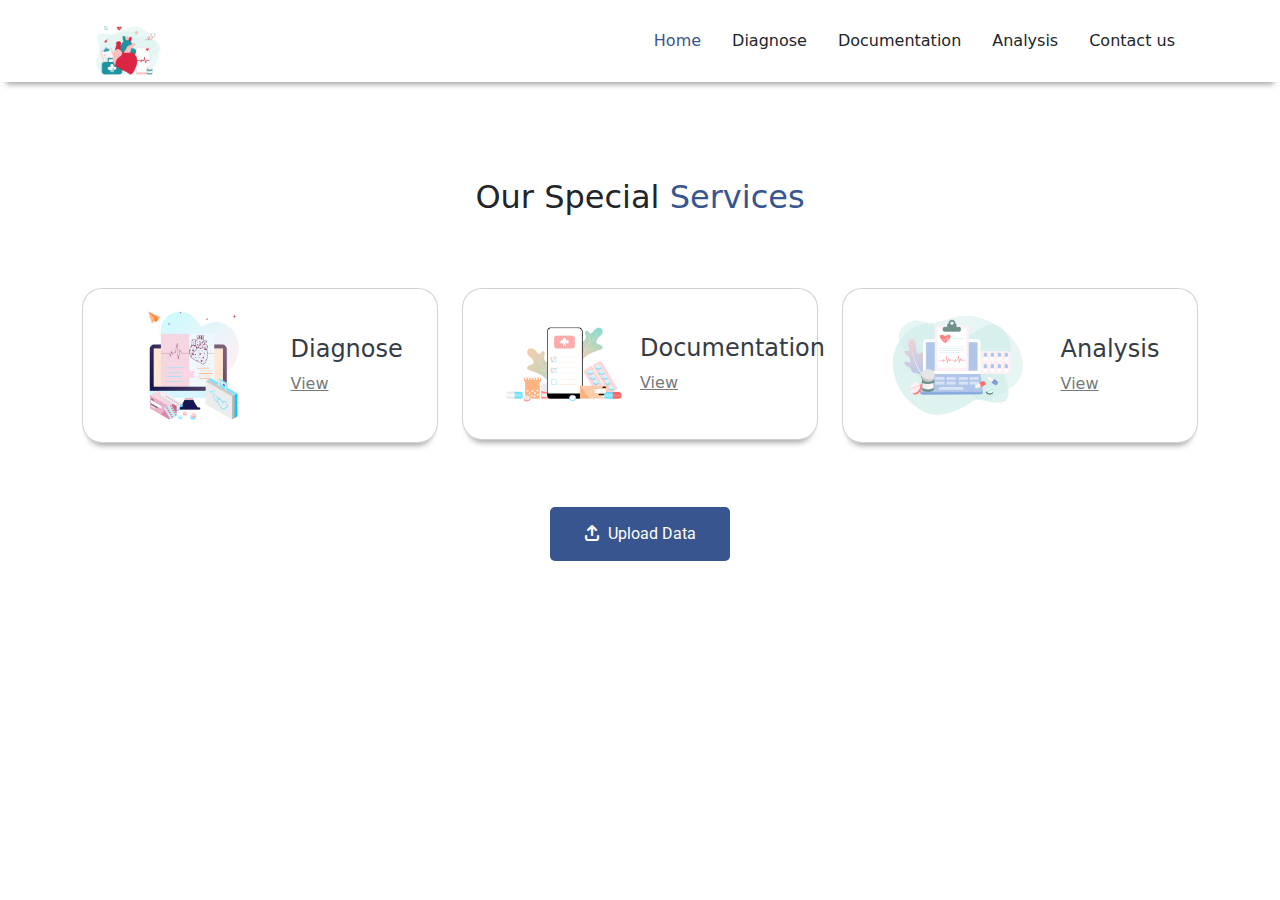
<file: HTML/index.html>
<!DOCTYPE html>
<html lang="en">
<head>
    <meta charset="UTF-8">
    <meta http-equiv="X-UA-Compatible" content="IE=edge">
    <meta name="viewport" content="width=device-width, initial-scale=1.0">
    <title>Document</title>
    <link rel="preconnect" href="https://fonts.googleapis.com">
    <link rel="preconnect" href="https://fonts.gstatic.com" crossorigin>
    <link href="https://fonts.googleapis.com/css2?family=Anek+Tamil:wght@100;300;400;500;600;700&family=Merriweather:ital,wght@0,300;0,400;0,700;1,300;1,400;1,700&family=Open+Sans:wght@400;600&family=Oswald:wght@200;300;400;500;600&family=Poppins:wght@100;200;300;400;500&family=Raleway:wght@100;200;300;400;500;600;700&family=Red+Hat+Mono:wght@300;400;500;600;700&family=Roboto:wght@100;300;400;500;700;900&family=Work+Sans:wght@100;200;400;500;600;700;800&display=swap" rel="stylesheet"> 
    <!-- BOOTSTRAP CDN -->
    <link rel="stylesheet" href="https://cdn.jsdelivr.net/npm/bootstrap@5.1.3/dist/css/bootstrap.min.css">
      <!-- FONTAWESOME -->
      <link rel="stylesheet" href="https://cdnjs.cloudflare.com/ajax/libs/font-awesome/6.1.1/css/all.min.css">
    <!-- CSS FILE -->
    <link rel="stylesheet" href="../CSS/style.css">
</head>
<body>
    
    <!-- START NAVBAR -->
    <header class="header">
        <nav class="navbar navbar-expand-lg py-3  nav-bar">
            <div class="container">
            <span class="navbar-brand" >
                <img src="../images/logo1.jpg" class="img-fluid" alt="logo">
            </span>
            <button class="navbar-toggler" type="button" data-bs-toggle="collapse" data-bs-target="#navbarNav" aria-controls="navbarNav" aria-expanded="false" aria-label="Toggle navigation">
                <!-- <span class="navbar-toggler-icon"></span> -->
                <i class="fa-solid fa-bars-staggered navbar-toggler-icon"></i>
            </button>
            <div class="collapse navbar-collapse justify-content-end" id="navbarNav">
                <ul class="navbar-nav menu-navbar-nav">
                    <li class="nav-item">
                        <a class="nav-link active"  href="index.html">Home</a>
                    </li>
                    <li class="nav-item">
                        <a class="nav-link" href="diagnose.html">Diagnose</a>
                    </li>
                    <li class="nav-item">
                        <a class="nav-link" href="documntation.html">Documentation</a>
                    </li>
                    <li class="nav-item">
                        <a class="nav-link" href="analysis.html">Analysis</a>
                    </li>
                    <li class="nav-item">
                        <a class="nav-link" href="contactus.html">Contact us</a>
                    </li>
                </ul>
            
            </div>
            </div>
        </nav>
    </header>
    <!-- END NAVBAR -->



    <!-- START SERVICES -->
    <section class="p-5 services mb-4">
        <div class="container">
            <h2 class="mt-5 text-center">Our Special <span>Services</span></h2>
            <div class="row">
                <div class="col-lg-4">
                    <div class="card">
                        <img src="../images/diagnose1.jpg" alt="" class="img-fluid w-50">
                        <div class="card-text">
                            <h4>Diagnose</h4>
                            <a href="diagnose.html">View</a>
                        </div>
                    </div>
                </div>
                <div class="col-lg-4">
                    <div class="card card2">
                        <img src="../images/doc.jpg" alt="" class="img-fluid w-50">
                        <div class="card-text">
                            <h4>Documentation</h4>
                            <a href="documntation.html">View</a>
                        </div>
                    </div>
                </div>
                <div class="col-lg-4">
                    <div class="card">
                        <img src="../images/analysis.jpg" alt="" class="img-fluid w-50">
                        <div class="card-text">
                            <h4>Analysis</h4>
                            <a href="analysis.html">View</a>
                        </div>
                    </div>
                </div>
                <label for="file" class="upload"><i class="fa-solid fa-arrow-up-from-bracket"></i> Upload Data</label>
                <input type="file" id="file" /> 
            </div>

        </div>
    </section>
    <!-- END  SERVICES-->

    <!-- BOOTSTRAP JS -->
    <script src="https://cdn.jsdelivr.net/npm/bootstrap@5.1.3/dist/js/bootstrap.min.js"></script>
      <!-- js file -->
      <script src="../JS/main.js"></script>
</body>
</html>
</file>
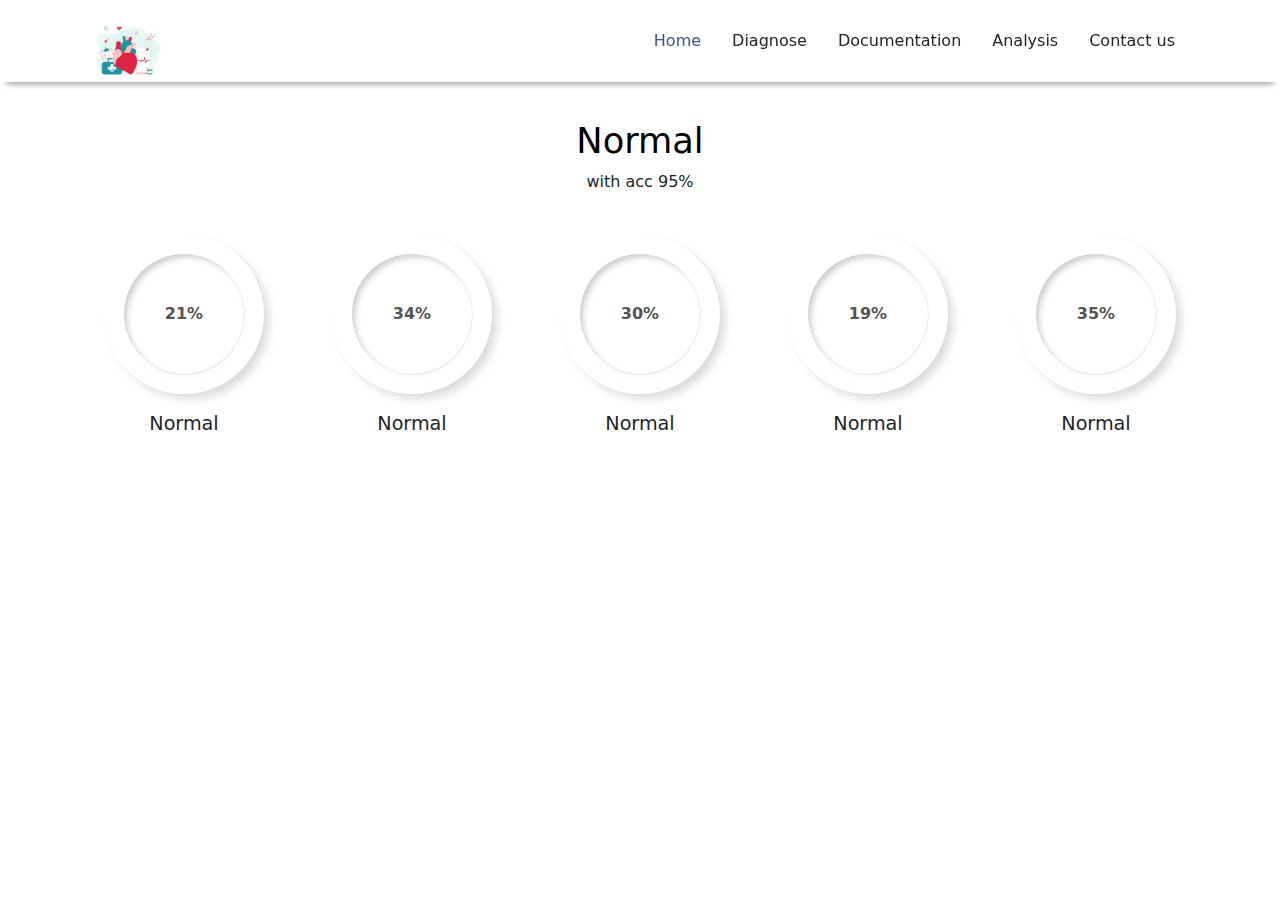
<file: HTML/diagnose.html>
<!DOCTYPE html>
<html lang="en">
<head>
    <meta charset="UTF-8">
    <meta http-equiv="X-UA-Compatible" content="IE=edge">
    <meta name="viewport" content="width=device-width, initial-scale=1.0">
    <title>Document</title>
     <!-- BOOTSTRAP CDN -->
     <link rel="stylesheet" href="https://cdn.jsdelivr.net/npm/bootstrap@5.1.3/dist/css/bootstrap.min.css">
       <!-- FONTAWESOME -->
    <link rel="stylesheet" href="https://cdnjs.cloudflare.com/ajax/libs/font-awesome/6.1.1/css/all.min.css">
     <!-- CSS FILE -->
     <link rel="stylesheet" href="../CSS/diagnose.css">
</head>
<body>
     <!-- START NAVBAR -->
     <header class="header">
        <nav class="navbar navbar-expand-lg py-3  nav-bar fixed-top">
            <div class="container">
            <span class="navbar-brand" >
                <img src="../images/logo1.jpg" class="img-fluid" alt="logo">
            </span>
            <button class="navbar-toggler" type="button" data-bs-toggle="collapse" data-bs-target="#navbarNav" aria-controls="navbarNav" aria-expanded="false" aria-label="Toggle navigation">
                <!-- <span class="navbar-toggler-icon"></span> -->
                <i class="fa-solid fa-bars-staggered navbar-toggler-icon"></i>
            </button>
            <div class="collapse navbar-collapse justify-content-end" id="navbarNav">
                <ul class="navbar-nav menu-navbar-nav">
                    <li class="nav-item">
                        <a class="nav-link active" aria-current="page" href="index.html">Home</a>
                    </li>
                    <li class="nav-item">
                        <a class="nav-link" href="diagnose.html">Diagnose</a>
                    </li>
                    <li class="nav-item">
                        <a class="nav-link" href="documntation.html">Documentation</a>
                    </li>
                    <li class="nav-item">
                        <a class="nav-link" href="analysis.html">Analysis</a>
                    </li>
                    <li class="nav-item">
                        <a class="nav-link" href="contactus.html">Contact us</a>
                    </li>
                </ul>
            
            </div>
            </div>
        </nav>
    </header>
    <!-- END NAVBAR -->

    <!-- START HOME -->
    <section class="p-5 home-img mt-5">
        <div class="container">
            <div class="diagnose mt-4">
                <h4 class="text-black text-center">Normal</h4>
                <p class="text-center">with acc 95%</p>
            </div>
              
                <div class="row align-items-cente justify-content-center g-4">
                    <div class="col-md-4 col-sm-6 col-lg content mt-5 text-center">    
                        <div class="percent mx-auto">
                            <div class="outer  ">
                                <div class="inner">
                                    <div id="number" class="number">
                                        65%
                                    </div>
                                </div>
                            </div>
                            <svg xmlns="http://www.w3.org/2000/svg" version="1.1" width="160px" height="160px">
                                <defs>
                                   <linearGradient id="GradientColor">
                                      <stop offset="0%" stop-color="#e91e63" />
                                      <stop offset="100%" stop-color="#673ab7" />
                                   </linearGradient>
                                </defs>
                                <circle cx="80" cy="80" r="70" stroke-linecap="round" />
                        </svg>
                        <p class="mt-3">Normal</p>
                        </div>
                    </div>
                    <div class="col-md-4 col-sm-6  col-lg content mt-5 text-center">
                    
                        <div class="percent mx-auto">
                            <div class="outer">
                                <div class="inner">
                                    <div id="number2" class="number">
                                        45%
                                    </div>
                                </div>
                            </div>
                            <svg xmlns="http://www.w3.org/2000/svg" version="1.1" width="160px" height="160px">
                                <defs>
                                   <linearGradient id="GradientColor">
                                      <stop offset="0%" stop-color="#e91e63" />
                                      <stop offset="100%" stop-color="#673ab7" />
                                   </linearGradient>
                                </defs>
                                <circle  class="c2" cx="80" cy="80" r="70" stroke-linecap="round" />
                        </svg>
                        <p class="mt-3">Normal</p>
                        </div>
                    </div>
                    <div class="col-md-4 col-sm-6 col-lg content mt-5 text-center">
                    
                        <div class="percent mx-auto">
                            <div class="outer">
                                <div class="inner">
                                    <div id="number3" class="number">
                                        15%
                                    </div>
                                </div>
                            </div>
                            <svg xmlns="http://www.w3.org/2000/svg" version="1.1" width="160px" height="160px">
                                <defs>
                                   <linearGradient id="GradientColor">
                                      <stop offset="0%" stop-color="#e91e63" />
                                      <stop offset="100%" stop-color="#673ab7" />
                                   </linearGradient>
                                </defs>
                                <circle class="c3" cx="80" cy="80" r="70" stroke-linecap="round" />
                        </svg>
                        <p class="mt-3">Normal</p>
                        </div>
                    </div>
                    <div class="col-md-4 col-sm-6 col-lg content mt-5 text-center">
          
                        <div class="percent mx-auto">
                            <div class="outer">
                                <div class="inner">
                                    <div id="number4" class="number">
                                        55%
                                    </div>
                                </div>
                            </div>
                            <svg xmlns="http://www.w3.org/2000/svg" version="1.1" width="160px" height="160px">
                                <defs>
                                   <linearGradient id="GradientColor">
                                      <stop offset="0%" stop-color="#e91e63" />
                                      <stop offset="100%" stop-color="#673ab7" />
                                   </linearGradient>
                                </defs>
                                <circle class="c4" cx="80" cy="80" r="70" stroke-linecap="round" />
                        </svg>
                        <p class="mt-3">Normal</p>
                        </div>
                    </div>
                    <div class="col-md-4 col-sm-6 col-lg content mt-5 text-center  mx-auto">
                        <div class="percent mx-auto">
                            <div class="outer">
                                <div class="inner">
                                    <div id="number5" class="number">
                                        35%
                                    </div>
                                </div>
                            </div>
                            <svg xmlns="http://www.w3.org/2000/svg" version="1.1" width="160px" height="160px">
                                <defs>
                                   <linearGradient id="GradientColor">
                                      <stop offset="0%" stop-color="#e91e63" />
                                      <stop offset="100%" stop-color="#673ab7" />
                                   </linearGradient>
                                </defs>
                                <circle class="c5" cx="80" cy="80" r="70" stroke-linecap="round" />
                        </svg>
                        <p class="mt-3">Normal</p>
                        </div>
                    </div>

                </div>
                <!-- <div class="col-lg-6 img">
                    <img src="../images/diagnose_home2.jpeg" alt="" class="img-fluid">
                </div> -->
            </div>
       
    </section>
    <!-- END HOME -->


      <!-- BOOTSTRAP JS -->
      <script src="https://cdn.jsdelivr.net/npm/bootstrap@5.1.3/dist/js/bootstrap.min.js"></script>

      <!-- JS FILE -->
      <script src="../JS/main.js"></script>
</body>
</html>
</file>
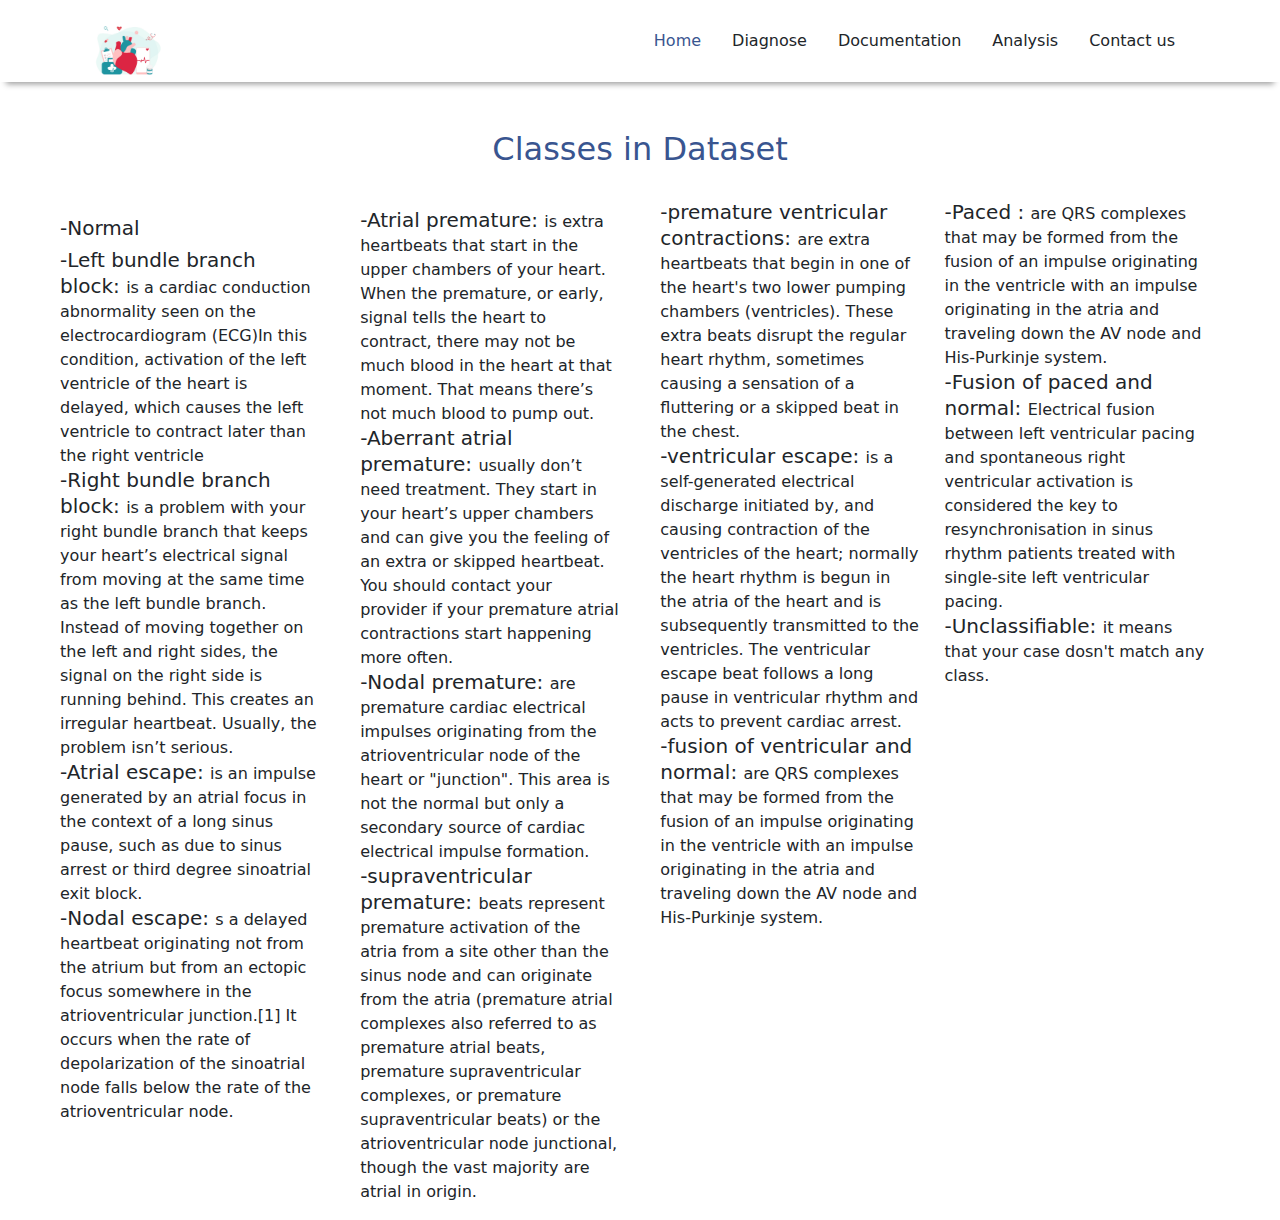
<file: HTML/documntation.html>
<!DOCTYPE html>
<html lang="en">
<head>
    <meta charset="UTF-8">
    <meta http-equiv="X-UA-Compatible" content="IE=edge">
    <meta name="viewport" content="width=device-width, initial-scale=1.0">
    <title>Document</title>
      <!-- BOOTSTRAP CDN -->
      <link rel="stylesheet" href="https://cdn.jsdelivr.net/npm/bootstrap@5.1.3/dist/css/bootstrap.min.css">
      <!-- FONTAWESOME -->
      <link rel="stylesheet" href="https://cdnjs.cloudflare.com/ajax/libs/font-awesome/6.1.1/css/all.min.css">
    <!-- CSS FILE -->
    <link rel="stylesheet" href="../CSS/documentation.css">
</head>
<body>
      <!-- START NAVBAR -->
      <header class="header">
        <nav class="navbar navbar-expand-lg py-3  nav-bar">
            <div class="container">
            <span class="navbar-brand" >
                <img src="../images/logo1.jpg" class="img-fluid" alt="logo">
            </span>
            <button class="navbar-toggler" type="button" data-bs-toggle="collapse" data-bs-target="#navbarNav" aria-controls="navbarNav" aria-expanded="false" aria-label="Toggle navigation">
                <!-- <span class="navbar-toggler-icon"></span> -->
                <i class="fa-solid fa-bars-staggered navbar-toggler-icon"></i>
            </button>
            <div class="collapse navbar-collapse justify-content-end" id="navbarNav">
                <ul class="navbar-nav menu-navbar-nav">
                    <li class="nav-item">
                        <a class="nav-link active"  href="index.html">Home</a>
                    </li>
                    <li class="nav-item">
                        <a class="nav-link" href="diagnose.html">Diagnose</a>
                    </li>
                    <li class="nav-item">
                        <a class="nav-link" href="documntation.html">Documentation</a>
                    </li>
                    <li class="nav-item">
                        <a class="nav-link" href="analysis.html">Analysis</a>
                    </li>
                    <li class="nav-item">
                        <a class="nav-link" href="contactus.html">Contact us</a>
                    </li>
                </ul>
            
            </div>
            </div>
        </nav>
    </header>
    <!-- END NAVBAR -->

    <!-- START HOME -->
    <section class="content mt-5 ">
        <div class="container-fluid">
            <h2 class="text-center classe">Classes in Dataset</h2>
            <div class="row px-5 py-3">
                <div class="col-lg-3">
                    <div class="classes">
                        
                        <div class="mt-3">
                            <h5>-Normal</h5>
                            <div >
                                <h5 class="d-inline">-Left bundle branch block:
                                </h5>
                                <span>is a cardiac conduction abnormality seen on the electrocardiogram (ECG)In this condition, activation of the left ventricle of the heart is delayed, which causes the left ventricle to contract later than the right ventricle</span>
                            </div>
                            <div >
                                <h5 class="d-inline">-Right bundle branch block:
                                </h5>
                                <span> is a problem with your right bundle branch that keeps your heart’s electrical signal from moving at the same time as the left bundle branch. Instead of moving together on the left and right sides, the signal on the right side is running behind. This creates an irregular heartbeat. Usually, the problem isn’t serious.</span>
                            </div>
                            <div>
                                <h5 class="d-inline">-Atrial escape:
                                </h5>
                                <span> is an impulse generated by an atrial focus in the context of a long sinus pause, such as due to sinus arrest or third degree sinoatrial exit block.</span>
                            </div>
                            <div>
                                <h5 class="d-inline">-Nodal escape:
                                </h5>
                                <span>s a delayed heartbeat originating not from the atrium but from an ectopic focus somewhere in the atrioventricular junction.[1] It occurs when the rate of depolarization of the sinoatrial node falls below the rate of the atrioventricular node.</span>
                            </div>
                            
                        </div>               
                    </div>
                   
                </div>
                <div class="col-lg-3  mt-2 mx-3">
                    <div>
                        <h5 class="d-inline">-Atrial premature:
                        </h5>
                        <span> is  extra heartbeats that start in the upper chambers of your heart. When the premature, or early, signal tells the heart to contract, there may not be much blood in the heart at that moment. That means there’s not much blood to pump out.</span>
                    </div>
                    <div>
                        <h5 class="d-inline">-Aberrant atrial premature:
                        </h5>
                        <span>  usually don’t need treatment. They start in your heart’s upper chambers and can give you the feeling of an extra or skipped heartbeat. You should contact your provider if your premature atrial contractions start happening more often.</span>
                    </div>
                    <div>
                        <h5 class="d-inline">-Nodal premature:
                        </h5>
                        <span> are premature cardiac electrical impulses originating from the atrioventricular node of the heart or "junction". This area is not the normal but only a secondary source of cardiac electrical impulse formation.</span>
                    </div>
                    <div>
                        <h5 class="d-inline">-supraventricular premature:
                        </h5>
                        <span> beats represent premature activation of the atria from a site other than the sinus node and can originate from the atria (premature atrial complexes also referred to as premature atrial beats, premature supraventricular complexes, or premature supraventricular beats) or the atrioventricular node junctional, though the vast majority are atrial in origin.</span>
                    </div>
                </div>
                <div class="col-lg-3">
                    <div>
                        <h5 class="d-inline">-premature ventricular contractions:
                        </h5>
                        <span>are extra heartbeats that begin in one of the heart's two lower pumping chambers (ventricles). These extra beats disrupt the regular heart rhythm, sometimes causing a sensation of a fluttering or a skipped beat in the chest.</span>
                    </div>
                    <div>
                        <h5 class="d-inline">-ventricular escape:
                        </h5>
                        <span> is a self-generated electrical discharge initiated by, and causing contraction of the ventricles of the heart; normally the heart rhythm is begun in the atria of the heart and is subsequently transmitted to the ventricles. The ventricular escape beat follows a long pause in ventricular rhythm and acts to prevent cardiac arrest.</span>
                    </div>
                    <div>
                        <h5 class="d-inline">-fusion of ventricular and normal:
                        </h5>
                        <span> are QRS complexes that may be formed from the fusion of an impulse originating in the ventricle with an impulse originating in the atria and traveling down the AV node and His-Purkinje system.
                        </span>                 
                </div>
                </div>
                <div class="col-lg-3">
                    <div>
                        <h5 class="d-inline">-Paced :
                        </h5>
                        <span> are QRS complexes that may be formed from the fusion of an impulse originating in the ventricle with an impulse originating in the atria and traveling down the AV node and His-Purkinje system.
                        </span>                 
                    </div>
                    <div>
                        <h5 class="d-inline">-Fusion of paced and normal:
                        </h5>
                        <span>Electrical fusion between left ventricular pacing and spontaneous right ventricular activation is considered the key to resynchronisation in sinus rhythm patients treated with single-site left ventricular pacing.
                        </span>                 
                    </div>
                    <div>
                        <h5 class="d-inline">-Unclassifiable:
                        </h5>
                        <span>it means that your case dosn't match any class.
                        </span>                 
                    </div>
                </div>
            </div>
        </div>
    </section>
    <!-- END HOME -->

    


    <!-- BOOTSTRAP JS -->
    <script src="https://cdn.jsdelivr.net/npm/bootstrap@5.1.3/dist/js/bootstrap.min.js"></script>

    <!-- js file -->
    <script src="../JS/main.js"></script>
</body>
</html>
</file>
<file: CSS/style.css>
*{
    margin: 0;
    padding: 0;
    box-sizing: border-box;
}

ul{
    list-style: none;
}
.header .navbar{
    background-color: var(--white-color);
    box-shadow:  0 .5rem .375rem -0.375rem rgb(0 0 0 / 40%);
    
}
.header .navbar-toggler{
    border: 0 ;
    color: var(--primary-color);
}
.header .navbar-toggler:focus{
    box-shadow: none;
}
.menu-navbar-nav .nav-item{
    margin-right: 15px;
}
.menu-navbar-nav .nav-item .nav-link
{
    color: #212529;
    font-size: 1rem;
    font-weight: 500;
}
.menu-navbar-nav .nav-item .nav-link:hover,
.menu-navbar-nav .nav-item .nav-link.active{
    color: #395590;
}
.active{
    color: #395590;
}
.navbar-brand{
    width: 90px;
    height: 50px;
    border-radius: 50%;
    -webkit-border-radius: 50%;
    -moz-border-radius: 50%;
    -ms-border-radius: 50%;
    -o-border-radius: 50%;
    margin-top: 0;
}

/* HOME */
.home .content{
    width: 100%;
    height: 110vh;
    background-image: url('../images/home2.webp');
    background-repeat: no-repeat; 
    background-size: cover;
    background-position:  center;

}
.home .content{
    position: relative;
    overflow-x: hidden;
}
.home .content .text{
    position: absolute;
    left: 70%;
    top: 40%;
    width: 50%;
}
.home .content h2 span{
    color: #395590;

}
.services h2 span{
    color: #395590;
}
.services .card{
    margin-top: 4rem;
    display: flex;
    flex-direction: row;
    align-items: center;
    justify-content: space-around;
    padding:0 1.5rem;
    box-shadow:  0 .5rem .375rem -0.375rem rgb(0 0 0 / 40%);
    border-radius: 20px;
    -webkit-border-radius: 20px;
    -moz-border-radius: 20px;
    -ms-border-radius: 20px;
    -o-border-radius: 20px;
}
.services .card a{
    color: #78797a;
}
.services .card h4{
    color: #353c44;
}
.services .card2{
    padding: 1.5rem;
}
.upload{
    background-color: #395590;
    /*border: 2px solid #007bff;
    */padding: 15px 15px;
    display: block;
    width: 180px;
    font-family: roboto;
    margin-left: 2rem;
    color: #fff;
    text-align: center;
    margin: auto;
    margin-top: 4rem;
    border-radius:5px ;
    -webkit-border-radius:5px ;
    -moz-border-radius:5px ;
    -ms-border-radius:5px ;
    -o-border-radius:5px ;
}
input[type="file"]{
    display: none;
}
label i{
    padding-right: 5px;
}
</file>
<file: CSS/diagnose.css>
*{
    margin: 0;
    padding: 0;
    box-sizing: border-box;
}

ul{
    list-style: none;
}

.header .navbar{
    background-color:#fff;
    box-shadow:  0 .5rem .375rem -0.375rem rgb(0 0 0 / 40%);
    
}
.header .navbar-toggler{
    border: 0 ;
    color: black;
}
.header .navbar-toggler:focus{
    box-shadow: none;
}
.menu-navbar-nav .nav-item{
    margin-right: 15px;
}
.menu-navbar-nav .nav-item .nav-link
{
    color: #212529;
    font-size: 1rem;
    font-weight: 500;
}
.menu-navbar-nav .nav-item .nav-link:hover,
.menu-navbar-nav .nav-item .nav-link.active{
    color: #395590;
}
.active{
    color: #395590;
}
.navbar-brand{
    width: 90px;
    height: 50px;
    border-radius: 50%;
    -webkit-border-radius: 50%;
    -moz-border-radius: 50%;
    -ms-border-radius: 50%;
    -o-border-radius: 50%;
    margin-top: 0;
}
/* END NAVBAR */

/* START HOME */
.home-img .img{
   margin-top: 3rem;
}
.home-img .diagnose h4{
    font-size: 2.2rem;
}
.home-img .content .percent{
    position: relative;
    width: 160px;
    height: 160px;
}
.home-img .content .percent p{
    font-size: 1.2rem;
}
.home-img .content .percent .outer{
    width: 160px;
    height: 160px;
    border-radius: 50%;
    -webkit-border-radius: 50%;
    -moz-border-radius: 50%;
    -ms-border-radius: 50%;
    -o-border-radius: 50%;
    padding: 20px;
    box-shadow: 6px 6px 10px -1px rgba(0, 0, 0, .15),
                -6px -6px 10px -1px rgba(255, 255, 255, .7);
}
.home-img .content .percent .inner{
    width: 120px;
    height: 120px;
    display: flex;
    justify-content: center;
    align-items: center;
    border-radius: 50%;
    -webkit-border-radius: 50%;
    -moz-border-radius: 50%;
    -ms-border-radius: 50%;
    -o-border-radius: 50%;
    box-shadow:inset 4px 4px 6px -1px rgba(0, 0, 0, .2),
                inset -4px -4px 10px -1px rgba(255, 255, 255, .7),
                -0.5px -.5px 0px rgba(255, 255, 255, 1),
                0.5px .5px 0px rgba(0, 0, 0, .15),
                0px 12px 10px -10px rgba(0, 0, 0, .05);

}
.home-img .content .percent .inner .number{
    font-weight: 600;
    color: #555;
}
.home-img .content .percent circle{
    fill: none;
    stroke: url(#GradientColor);
    stroke-width: 20px;
    stroke-dasharray: 472;
    stroke-dashoffset: 472;
    animation: anim 2s linear forwards;
    -webkit-animation: anim 2s linear forwards;
}
.home-img .content .percent .c2{
    animation: anim2 2s linear forwards;
    -webkit-animation: anim2 2s linear forwards;
}
.home-img .content .percent .c3{
    animation: anim3 2s linear forwards;
    -webkit-animation: anim3 2s linear forwards;
}
.home-img .content .percent .c4{
    animation: anim4 2s linear forwards;
    -webkit-animation: anim4 2s linear forwards;
}
.home-img .content .percent .c5{
    animation: anim5 2s linear forwards;
    -webkit-animation: anim5 2s linear forwards;
}
.home-img .content .percent svg{
    position: absolute;
    top:0;
    left: 0;

}
@keyframes anim{
    100%{
        stroke-dashoffset: 165;
    }
}
@keyframes anim2{
    100%{
        stroke-dashoffset: 283;
    }
}
@keyframes anim3{
    100%{
        stroke-dashoffset: 259;
    }
}
@keyframes anim4{
    100%{
        stroke-dashoffset: 141;
    }
}
@keyframes anim5{
    100%{
        stroke-dashoffset: 306;
    }
}
@media (max-width:767px){
    .home-img .img{
        width: 100%;
    }
}
/* END HOME */
</file>
<file: CSS/documentation.css>
*{
    margin: 0;
    padding: 0;
    box-sizing: border-box;
}

ul{
    list-style: none;
}
.header .navbar{
    background-color: var(--white-color);
    box-shadow:  0 .5rem .375rem -0.375rem rgb(0 0 0 / 40%);
    
}
.header .navbar-toggler{
    border: 0 ;
    color: var(--primary-color);
}
.header .navbar-toggler:focus{
    box-shadow: none;
}
.menu-navbar-nav .nav-item{
    margin-right: 15px;
}
.menu-navbar-nav .nav-item .nav-link
{
    color: #212529;
    font-size: 1rem;
    font-weight: 500;
}
.menu-navbar-nav .nav-item .nav-link:hover,
.menu-navbar-nav .nav-item .nav-link.active{
    color: #395590;
}
.navbar-brand{
    width: 90px;
    height: 50px;
    border-radius: 50%;
    -webkit-border-radius: 50%;
    -moz-border-radius: 50%;
    -ms-border-radius: 50%;
    -o-border-radius: 50%;
    margin-top: 0;
}
.active{
    color: #395590;
}
.classe {
    color: #395590;
    margin-bottom: 1rem;
}
.content .col-lg-3{
    width: 24%;
}
</file>
